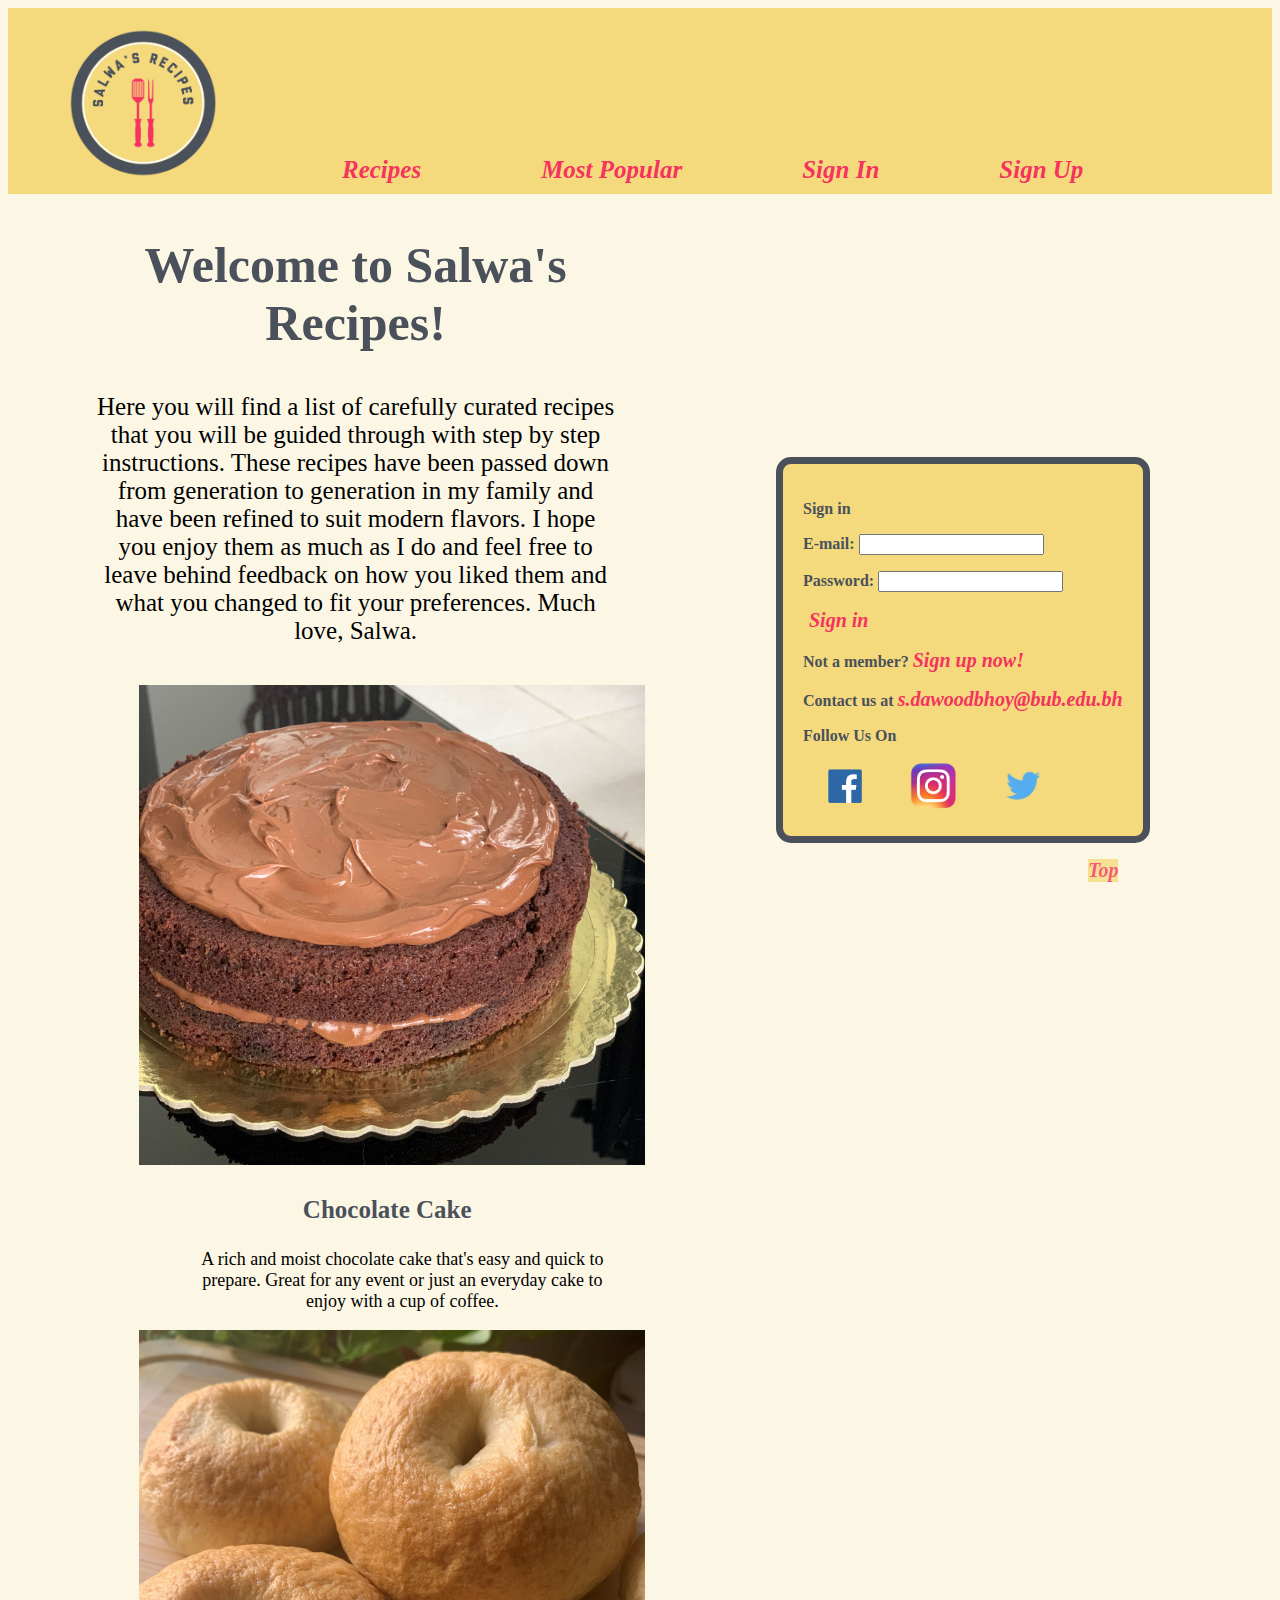
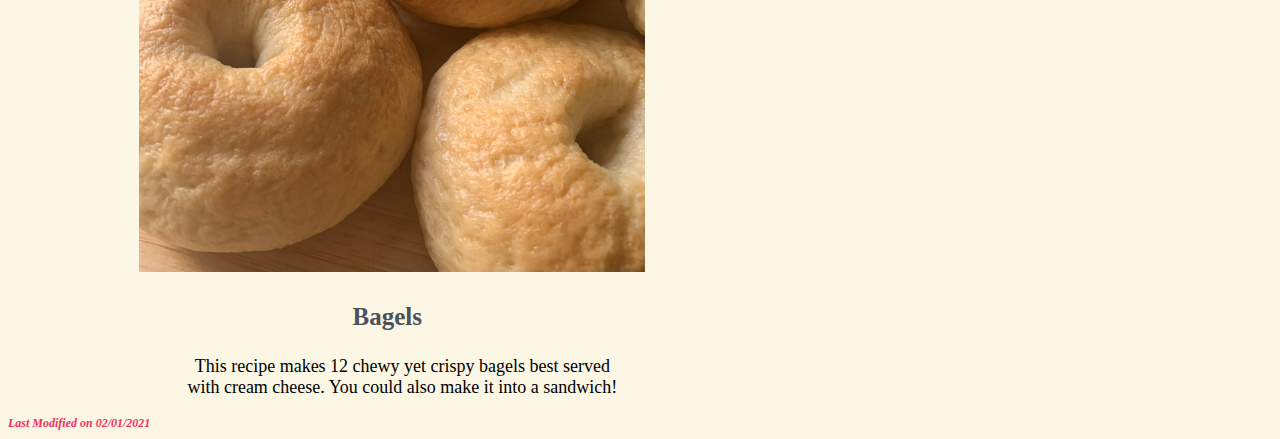
<file: index.html>
<!DOCTYPE html>
<html lang="en" dir="ltr">
  <head>
    <meta charset="utf-8">
    <meta name="author" content="Salwa Irfan">
    <meta name="description" content="Homepage with recipes and descriptions">
    <title>Salwa's Recipes</title>
    <meta name="viewport" content="width=device-width, initial-scale=1.0">
    <link href="Recipes.css" type="text/css" rel="stylesheet"/>
  </head>
  <body>
    <header id= "top">
      <div class= "logo">
        <a href="index.html">
        <img alt="Homepage" src="logo.png" title="Homepage"/> </a>
      </div>
      <div class = "links">
        <div class="dropdown">
          <button class="dropbtn">Recipes</button>
            <div class="dropdown-content">
              <a href="CakeRecipe.html">Chocolate Cake</a>
              <a href="BagelRecipe.html">Bagels</a>
            </div>
        </div>
        <a href="CakeRecipe.html">Most Popular</a>
        <a href="SignIn.html">Sign In</a>
        <a href="SignUp.html">Sign Up</a>
      </div>
    </header>
      <h2 class = "homepage">Welcome to Salwa's Recipes!</h2>
      <section>
        <h1>Newsletter</h1>
        <div class = "newsletter">
          <div id ="signin">
            <form action="example.php">
              <p> Sign in </p>
              <p> E-mail: <input type="email" id="E-mail" required="required"></p>
              <p>Password: <input type="password" id="Password" required="required"></p>
              <p><input class="input" type="submit" name="submit" value="Sign in"></p>
            </form>
          </div>
          <p class ="signup">Not a member? <a href="SignUp.html">Sign up now!</a> </p>
          <div>
            <p> Contact us at <a href="mailto:s.dawoodbhoy@bub.edu.bh">s.dawoodbhoy@bub.edu.bh</a></p>
            <p> Follow Us On</p>
            <div class= "socialmedia">
              <a href="https://www.facebook.com/facebook" target="_blank">
              <img alt="Facebook" src="FacebookLogo.png" title="Facebook"/> </a>
              <a href="https://www.instagram.com/" target="_blank">
              <img alt="Instagram" src="InstagramLogo.png" title="Instagram"/> </a>
              <a href="https://twitter.com/" target="_blank">
              <img alt="Twitter" src="TwitterLogo.png" title="Twitter"/></a>
            </div>
          </div>
        </div>
      </section>
      <p class="introduction">
        Here you will find a list of carefully curated recipes that you will be guided through with step by step instructions.
        These recipes have been passed down from generation to generation in my family and have been refined to suit modern flavors.
        I hope you enjoy them as much as I do and feel free to leave behind feedback on how you liked them and what you changed to fit your preferences.
        Much love, Salwa.
      </p>
      <div class="home">
        <div class="Cake">
          <a href="CakeRecipe.html">
          <img class="cake" alt="Chocolate Cake" src="ChocolateCake.jpg" title="Chocolate Cake"/></a>
          <h3>Chocolate Cake</h3>
          <p>A rich and moist chocolate cake that's easy and quick to prepare. Great for any event or just an everyday cake to enjoy with a cup of coffee.</p>
        </div>
        <div class="Bagels">
          <a href="BagelRecipe.html">
          <img class="bagels" alt="Bagels" src="Bagels.jpg" title="Bagels"/></a>
          <h3>Bagels</h3>
          <p>This recipe makes 12 chewy yet crispy bagels best served with cream cheese. You could also make it into a sandwich!</p>
        </div>
      </div>
      <a class = "totop" href="#top">Top</a>
    <footer>Last Modified on 02/01/2021 </footer>
  </body>
</html>
</file>
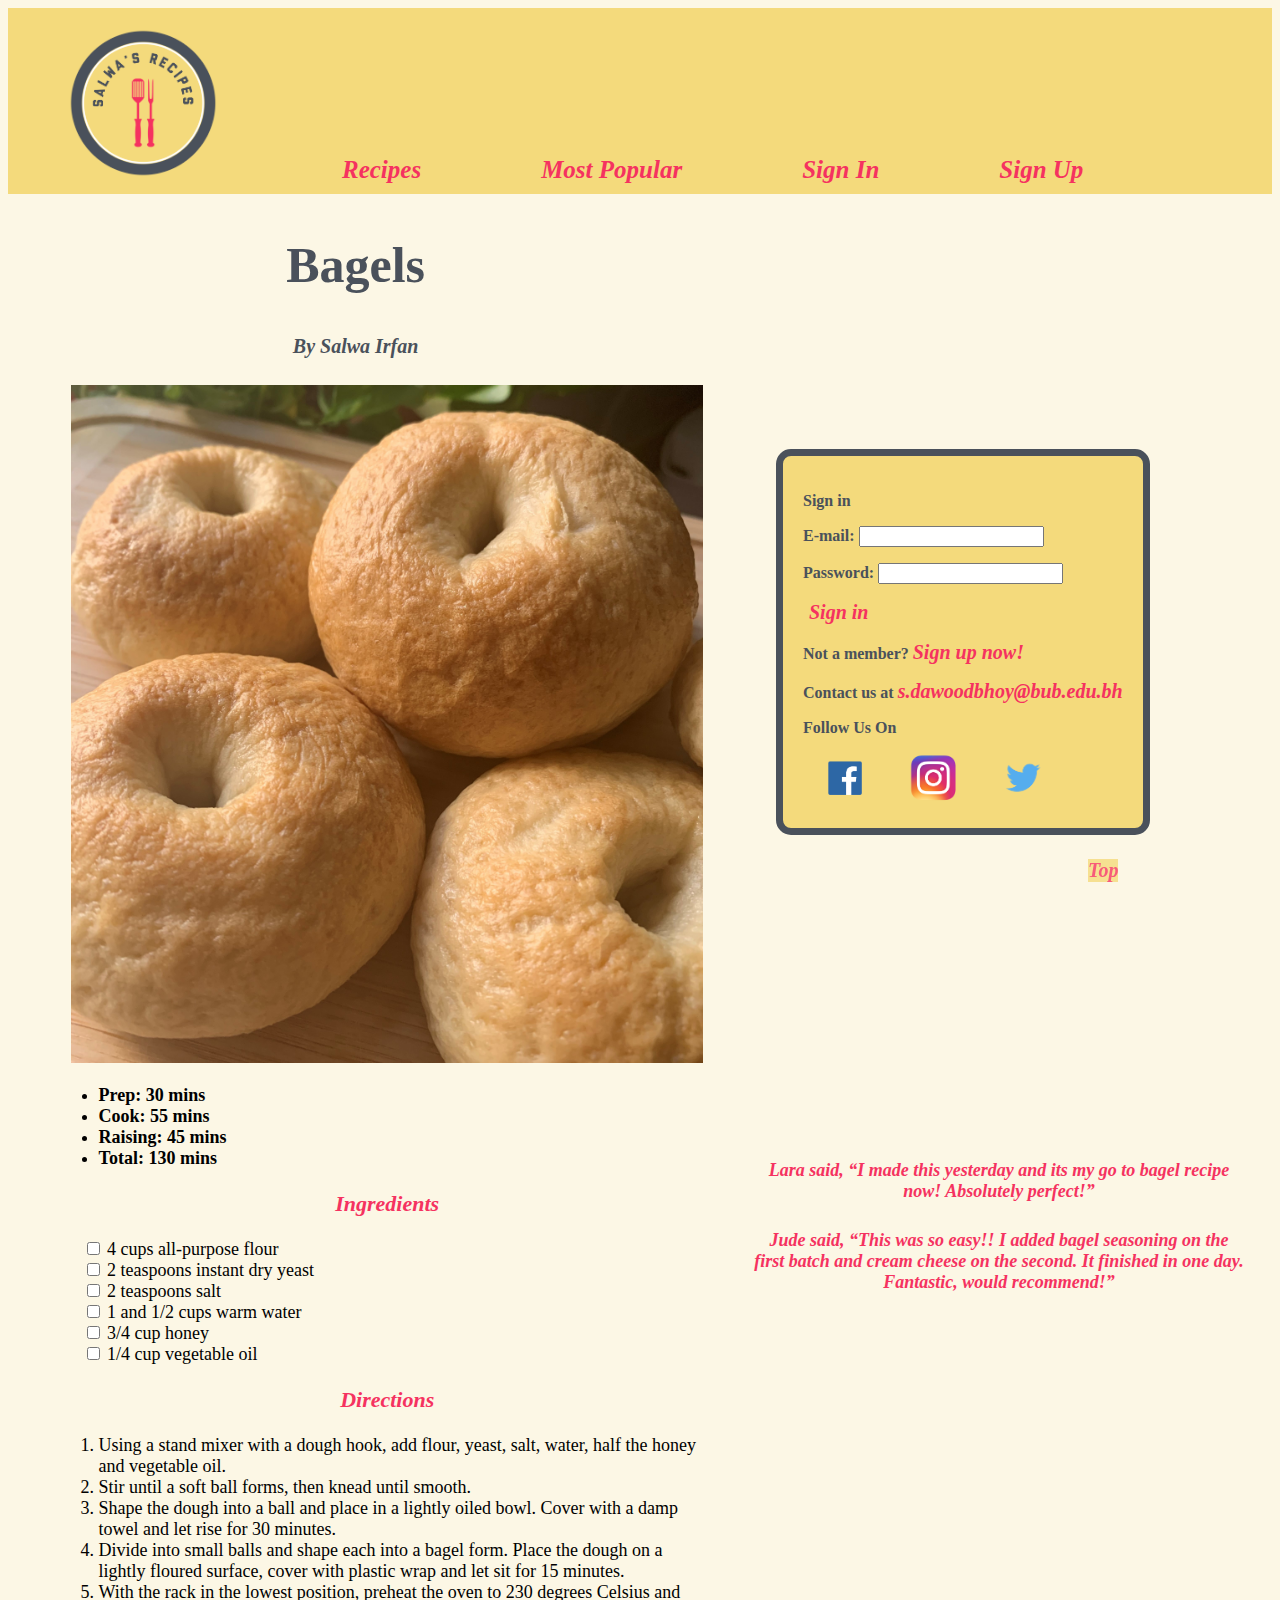
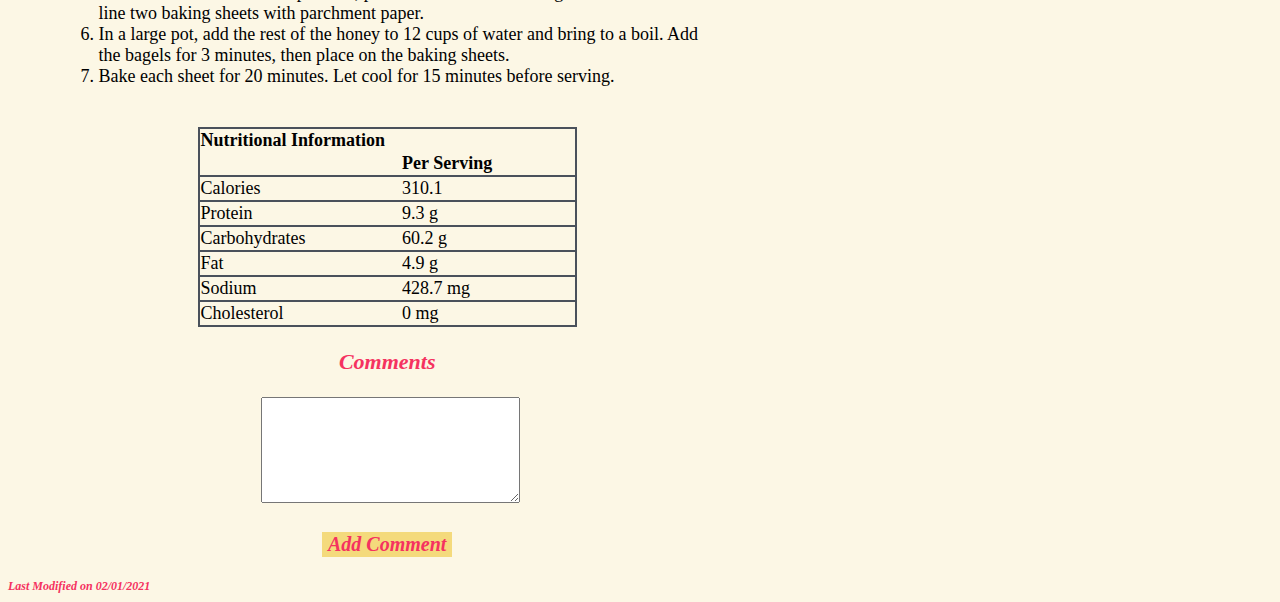
<file: BagelRecipe.html>
<!DOCTYPE html>
<html lang="en" dir="ltr">
  <head>
    <meta charset="utf-8">
    <meta name="author" content="Salwa Irfan">
    <meta name="description" content="Bagel Recipe with preptime, ingredients and directions">
    <title>Salwa's Recipes</title>
    <meta name="viewport" content="width=device-width, initial-scale=1.0">
    <link href="Recipes.css" type="text/css" rel="stylesheet"/>
  </head>
    <body>
    <header id= "top">
      <div class= "logo">
        <a href="index.html">
        <img alt="Homepage" src="logo.png" title="Homepage"/></a>
      </div>
      <div class = "links">
        <div class="dropdown">
          <button class="dropbtn">Recipes</button>
            <div class="dropdown-content">
              <a href="CakeRecipe.html">Chocolate Cake</a>
              <a href="BagelRecipe.html">Bagels</a>
            </div>
        </div>
        <a href="CakeRecipe.html">Most Popular</a>
        <a href="SignIn.html">Sign In</a>
        <a href="SignUp.html">Sign Up</a>
      </div>
    </header>
      <h2 class = "title">Bagels</h2>
      <h4 class = "author">By Salwa Irfan</h4>
      <section>
        <h1>Newsletter</h1>
        <div class = "newsletter">
          <div id ="signin">
            <form action="example.php">
              <p> Sign in </p>
              <p> E-mail: <input type="email" id="E-mail" required="required"></p>
              <p>Password: <input type="password" id="Password" required="required"></p>
              <p><input class="input" type="submit" name="submit" value="Sign in"></p>
            </form>
          </div>
          <p class ="signup">Not a member? <a href="SignUp.html">Sign up now!</a> </p>
          <div>
            <p> Contact us at <a href="mailto:s.dawoodbhoy@bub.edu.bh">s.dawoodbhoy@bub.edu.bh</a></p>
            <p> Follow Us On</p>
            <div class= "socialmedia">
              <a href="https://www.facebook.com/facebook" target="_blank">
              <img alt="Facebook" src="FacebookLogo.png" title="Facebook"/> </a>
              <a href="https://www.instagram.com/" target="_blank">
              <img alt="Instagram" src="InstagramLogo.png" title="Instagram"/> </a>
              <a href="https://twitter.com/" target="_blank">
              <img alt="Twitter" src="TwitterLogo.png" title="Twitter"/></a>
            </div>
          </div>
        </div>
      </section>
      <div class="bagels">
        <img class="bagel" alt="Bagels" src="Bagels.jpg" title="Bagels"/>
        <div class="quotations">
          <p> Lara said, <q>I made this yesterday and its my go to bagel recipe now! Absolutely perfect!</q></p>
          <p> Jude said, <q>This was so easy!! I added bagel seasoning on the first batch and cream cheese on the second. It finished in one day. Fantastic, would recommend!</q></p>
        </div>
        <ul class="preptime">
          <li> Prep: 30 mins </li>
          <li> Cook: 55 mins </li>
          <li> Raising: 45 mins </li>
          <li> Total: 130 mins </li>
        </ul>
        <p>Ingredients</p>
        <div class="ingredients">
          <form action="example.php">
            <input type="checkbox" id="flour" name="flour" value="4 cups all-purpose flour">
            <label for="flour"> 4 cups all-purpose flour</label><br>
            <input type="checkbox" id="yeast" name="yeast" value="2 teaspoons yeast">
            <label for="yeast"> 2 teaspoons instant dry yeast</label><br>
            <input type="checkbox" id="salt" name="salt" value="2 teaspoons salt">
            <label for="salt"> 2 teaspoons salt</label><br>
            <input type="checkbox" id="water" name="water" value="1 and 1/2 cups warm water">
            <label for="water"> 1 and 1/2 cups warm water</label><br>
            <input type="checkbox" id="honey" name="honey" value="3/4 cup honey">
            <label for="honey"> 3/4 cup honey</label><br>
            <input type="checkbox" id="oil" name="oil" value="1/4 cup vegetable oil">
            <label for="oil"> 1/4 cup vegetable oil</label>
          </form>
        </div>
        <p>Directions</p>
        <ol class="directions">
          <li> Using a stand mixer with a dough hook, add flour, yeast, salt, water, half the honey and vegetable oil.</li>
          <li> Stir until a soft ball forms, then knead until smooth.</li>
          <li> Shape the dough into a ball and place in a lightly oiled bowl. Cover with a damp towel and let rise for 30 minutes. </li>
          <li> Divide into small balls and shape each into a bagel form. Place the dough on a lightly floured surface, cover with plastic wrap and let sit for 15 minutes.</li>
          <li> With the rack in the lowest position, preheat the oven to 230 degrees Celsius and line two baking sheets with parchment paper.  </li>
          <li> In a large pot, add the rest of the honey to 12 cups of water and bring to a boil. Add the bagels for 3 minutes, then place on the baking sheets. </li>
          <li> Bake each sheet for 20 minutes. Let cool for 15 minutes before serving. </li>
        </ol>
        <table class= "nutrition">
          <tr class="header">
            <th colspan = "2">Nutritional Information</th>
          </tr>
          <tr>
            <th></th>
            <th>Per Serving</th>
          </tr>
          <tr>
            <td> Calories </td>
            <td> 310.1 </td>
          </tr>
          <tr>
            <td> Protein </td>
            <td> 9.3 g</td>
          </tr>
          <tr>
            <td>Carbohydrates</td>
            <td>60.2 g</td>
          </tr>
          <tr>
            <td>Fat</td>
            <td>4.9 g</td>
          </tr>
          <tr>
            <td>Sodium</td>
            <td>428.7 mg</td>
          </tr>
          <tr>
            <td>Cholesterol</td>
            <td>0 mg</td>
          </tr>
        </table>
        <p>Comments</p>
        <div class="comments">
          <form action="example.php">
            <p><textarea name="Comment" id="Comment"></textarea></p>
            <p><input class="input" type="submit" name="submit" value="Add Comment"></p>
          </form>
        </div>
      </div>
      <a class = "totop" href="#top">Top</a>
    <footer>Last Modified on 02/01/2021 </footer>
  </body>
</html>
</file>
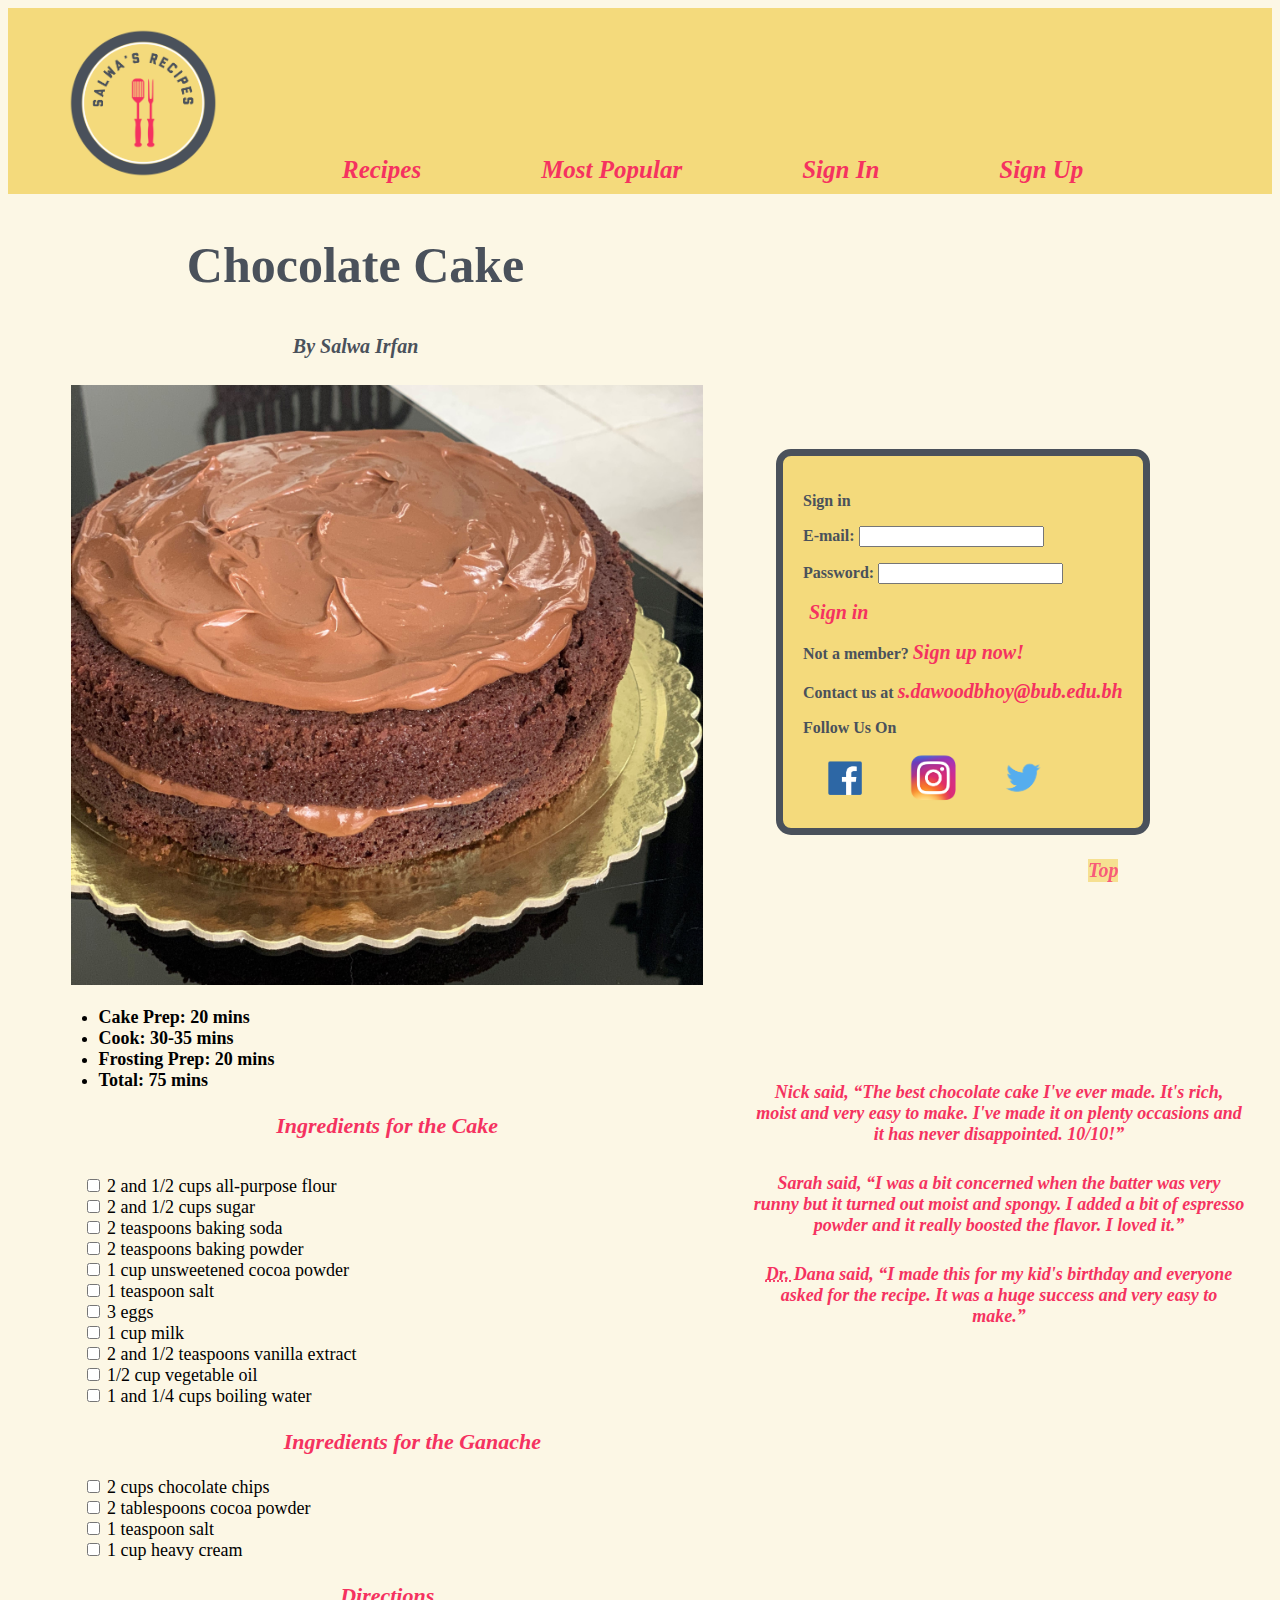
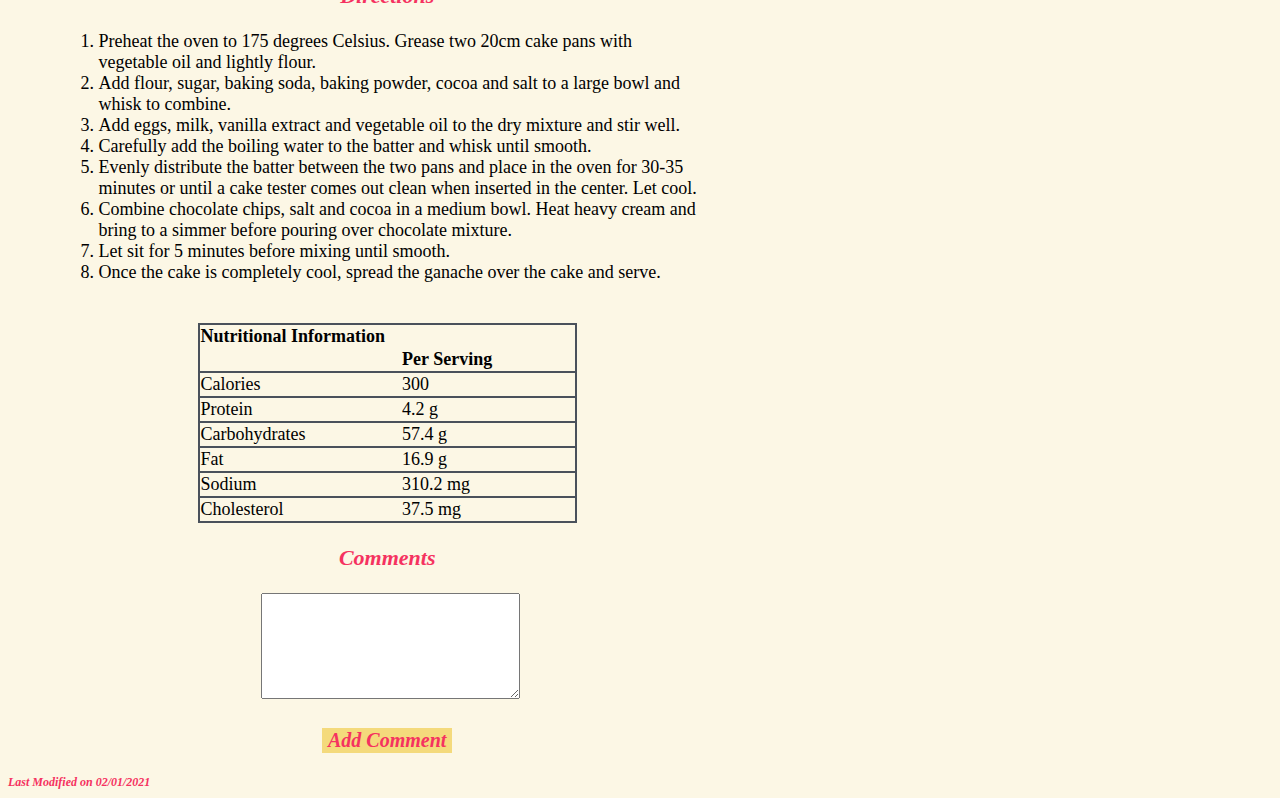
<file: CakeRecipe.html>
<!DOCTYPE html>
<html lang="en" dir="ltr">
  <head>
    <meta charset="utf-8">
    <meta name="author" content="Salwa Irfan">
    <meta name="description" content="Cake Recipe with preptime, ingredients and directions">
    <title>Salwa's Recipes</title>
    <meta name="viewport" content="width=device-width, initial-scale=1.0">
    <link href="Recipes.css" type="text/css" rel="stylesheet" />
  </head>
  <body>
    <header id= "top">
      <div class= "logo">
        <a href="index.html">
        <img alt="Homepage" src="logo.png" title="Homepage"/></a>
      </div>
      <div class = "links">
        <div class="dropdown">
          <button class="dropbtn">Recipes</button>
            <div class="dropdown-content">
              <a href="CakeRecipe.html">Chocolate Cake</a>
              <a href="BagelRecipe.html">Bagels</a>
            </div>
        </div>
        <a href="CakeRecipe.html">Most Popular</a>
        <a href="SignIn.html">Sign In</a>
        <a href="SignUp.html">Sign Up</a>
      </div>
    </header>
      <h2 class = "title">Chocolate Cake</h2>
      <h4 class = "author">By Salwa Irfan</h4>
      <section>
        <h1>Newsletter</h1>
        <div class = "newsletter">
          <div id ="signin">
            <form action="example.php">
              <p> Sign in </p>
              <p> E-mail: <input type="email" id="E-mail" required="required"></p>
              <p>Password: <input type="password" id="Password" required="required"></p>
              <p><input class="input" type="submit" name="submit" value="Sign in"></p>
            </form>
          </div>
          <p class ="signup">Not a member? <a href="SignUp.html">Sign up now!</a> </p>
          <div>
            <p> Contact us at <a href="mailto:s.dawoodbhoy@bub.edu.bh">s.dawoodbhoy@bub.edu.bh</a></p>
            <p> Follow Us On</p>
            <div class= "socialmedia">
              <a href="https://www.facebook.com/facebook" target="_blank">
              <img alt="Facebook" src="FacebookLogo.png" title="Facebook"/> </a>
              <a href="https://www.instagram.com/" target="_blank">
              <img alt="Instagram" src="InstagramLogo.png" title="Instagram"/> </a>
              <a href="https://twitter.com/" target="_blank">
              <img alt="Twitter" src="TwitterLogo.png" title="Twitter"/></a>
            </div>
          </div>
        </div>
      </section>
      <div class="chocolatecake">
        <img class="ChocolateCake" alt="Chocolate Cake" src="ChocolateCake.jpg" title="Chocolate Cake"/>
        <div class="quotations">
          <p> Nick said, <q>The best chocolate cake I've ever made. It's rich, moist and very easy to make. I've made it on plenty occasions and it has never disappointed. 10/10!</q></p>
          <p> Sarah said, <q>I was a bit concerned when the batter was very runny but it turned out moist and spongy. I added a bit of espresso powder and it really boosted the flavor. I loved it.</q></p>
          <p> <abbr title = "Doctor"> Dr. </abbr> Dana said, <q>I made this for my kid's birthday and everyone asked for the recipe. It was a huge success and very easy to make.</q></p>
        </div>
        <ul class="preptime">
          <li> Cake Prep: 20 mins </li>
          <li> Cook: 30-35 mins </li>
          <li> Frosting Prep: 20 mins </li>
          <li> Total: 75 mins </li>
        </ul>
        <p>Ingredients for the Cake</p>
        <div class = "ingredients">
          <form class="cake" action="example.php">
            <input type="checkbox" id="flour" name="flour" value="2 and 1/2 cups all-purpose flour">
            <label for="flour"> 2 and 1/2 cups all-purpose flour</label><br>
            <input type="checkbox" id="sugar" name="sugar" value="2 and 1/2 cups sugar">
            <label for="sugar"> 2 and 1/2 cups sugar</label><br>
            <input type="checkbox" id="bakingsoda" name="baking soda" value="2 teaspoons baking soda">
            <label for="bakingsoda"> 2 teaspoons baking soda</label><br>
            <input type="checkbox" id="bakingpowder" name="baking powder" value="2 teaspoons baking powder">
            <label for="bakingpowder"> 2 teaspoons baking powder</label><br>
            <input type="checkbox" id="cocoa" name="cocoa" value="1 cup unsweetened cocoa powder">
            <label for="cocoa"> 1 cup unsweetened cocoa powder</label><br>
            <input type="checkbox" id="salt" name="salt" value="1 teaspoon salt">
            <label for="salt"> 1 teaspoon salt</label><br>
            <input type="checkbox" id="eggs" name="eggs" value="3 eggs">
            <label for="eggs"> 3 eggs</label><br>
            <input type="checkbox" id="milk" name="milk" value="1 cup milk">
            <label for="milk"> 1 cup milk</label><br>
            <input type="checkbox" id="vanillaextract" name="vanilla extract" value="2 and 1/2 teaspoons vanilla extract">
            <label for="vanillaextract"> 2 and 1/2 teaspoons vanilla extract</label><br>
            <input type="checkbox" id="oil" name="oil" value="1/2 cup vegetable oil">
            <label for="oil"> 1/2 cup vegetable oil</label><br>
            <input type="checkbox" id="water" name="water" value="1 and 1/4 cups boiling water">
            <label for="water"> 1 and 1/4 cups boiling water</label>
          </form>
          <p>Ingredients for the Ganache </p>
          <form class="ganache" action="example.php">
            <input type="checkbox" id="chocolatechips" name="chocolate chips" value="2 cups chocolate chips">
            <label for="chocolatechips"> 2 cups chocolate chips</label><br>
            <input type="checkbox" id="cocoapowder" name="cocoapowder" value="2 tablespoons cocoa powder">
            <label for="cocoapowder"> 2 tablespoons cocoa powder</label><br>
            <input type="checkbox" id="ganachesalt" name="salt" value="1 teaspoon salt">
            <label for="ganachesalt"> 1 teaspoon salt</label><br>
            <input type="checkbox" id="cream" name="cream" value="1 cup heavy cream">
            <label for="cream"> 1 cup heavy cream</label><br>
          </form>
        </div>
        <p>Directions</p>
        <ol class = "directions">
          <li> Preheat the oven to 175 degrees Celsius. Grease two 20cm cake pans with vegetable oil and lightly flour.</li>
          <li> Add flour, sugar, baking soda, baking powder, cocoa and salt to a large bowl and whisk to combine.</li>
          <li> Add eggs, milk, vanilla extract and vegetable oil to the dry mixture and stir well. </li>
          <li> Carefully add the boiling water to the batter and whisk until smooth.</li>
          <li> Evenly distribute the batter between the two pans and place in the oven for 30-35 minutes or until a cake tester comes out clean when inserted in the center. Let cool. </li>
          <li> Combine chocolate chips, salt and cocoa in a medium bowl. Heat heavy cream and bring to a simmer before pouring over chocolate mixture. </li>
          <li> Let sit for 5 minutes before mixing until smooth. </li>
          <li> Once the cake is completely cool, spread the ganache over the cake and serve.</li>
        </ol>
        <table class= "nutrition">
          <tr class="header">
            <th colspan = "2">Nutritional Information</th>
          </tr>
          <tr>
            <th></th>
            <th>Per Serving</th>
          </tr>
          <tr>
            <td> Calories </td>
            <td> 300 </td>
          </tr>
          <tr>
            <td> Protein </td>
            <td> 4.2 g</td>
          </tr>
          <tr>
            <td>Carbohydrates</td>
            <td>57.4 g</td>
          </tr>
          <tr>
            <td>Fat</td>
            <td>16.9 g</td>
          </tr>
          <tr>
            <td>Sodium</td>
            <td>310.2 mg</td>
          </tr>
          <tr>
            <td>Cholesterol</td>
            <td>37.5 mg</td>
          </tr>
        </table>
        <p> Comments</p>
        <div class="comments">
          <form action="example.php">
            <p><textarea name="Comment" id="Comment"></textarea></p>
            <p><input class="input" type="submit" name="submit" value="Add Comment"></p>
          </form>
        </div>
      </div>
      <a class = "totop" href="#top">Top</a>
    <footer>Last Modified on 02/01/2021 </footer>
  </body>
</html>
</file>
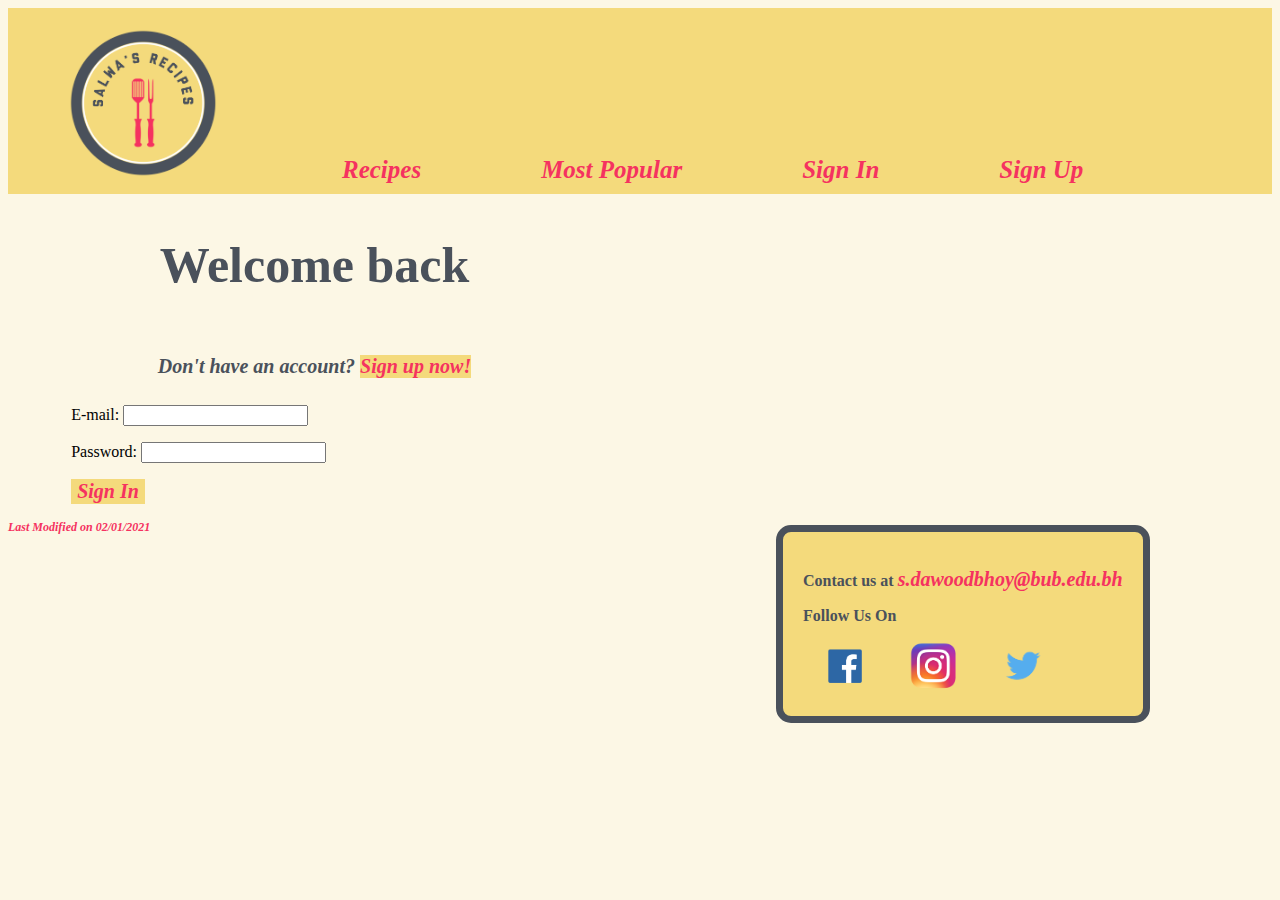
<file: SignIn.html>
<!DOCTYPE html>
<html lang="en" dir="ltr">
  <head>
    <meta charset="utf-8">
    <meta name="author" content="Salwa Irfan">
    <meta name="description" content="Sign In">
    <title>Salwa's Recipes</title>
    <meta name="viewport" content="width=device-width, initial-scale=1.0">
    <link href="Recipes.css" type="text/css" rel="stylesheet" />
  </head>
    <body>
    <header id= "top">
      <div class= "logo">
        <a href="index.html">
        <img alt="Homepage" src="logo.png" title="Homepage"/></a>
      </div>
      <div class = "links">
        <div class="dropdown">
          <button class="dropbtn">Recipes</button>
            <div class="dropdown-content">
              <a href="CakeRecipe.html">Chocolate Cake</a>
              <a href="BagelRecipe.html">Bagels</a>
            </div>
        </div>
        <a href="CakeRecipe.html">Most Popular</a>
        <a href="SignIn.html">Sign In</a>
        <a href="SignUp.html">Sign Up</a>
      </div>
    </header>
      <div class="account">
        <h2 class="title">Welcome back</h2>
        <h4>Don't have an account? <a href="SignUp.html">Sign up now!</a> </h4>
        <form class="signin" action="example.php">
          <p> E-mail:  <input type="email" id="email" required="required"></p>
          <p>Password: <input type="password" id="password" required="required"></p>
          <p><input class="input" type="submit" name="submit" value="Sign In"></p>
        </form>
      </div>
      <section class = "contact">
        <h1>Newsletter</h1>
        <div class = "newsletter">
          <p> Contact us at <a href="mailto:s.dawoodbhoy@bub.edu.bh">s.dawoodbhoy@bub.edu.bh</a></p>
          <p> Follow Us On</p>
          <div class= "socialmedia">
            <a href="https://www.facebook.com/facebook" target="_blank">
            <img alt="Facebook" src="FacebookLogo.png" title="Facebook"/> </a>
            <a href="https://www.instagram.com/" target="_blank">
            <img alt="Instagram" src="InstagramLogo.png" title="Instagram"/> </a>
            <a href="https://twitter.com/" target="_blank">
            <img alt="Twitter" src="TwitterLogo.png" title="Twitter"/></a>
          </div>
        </div>
      </section>
    <footer>Last Modified on 02/01/2021</footer>
  </body>
</html>
</file>
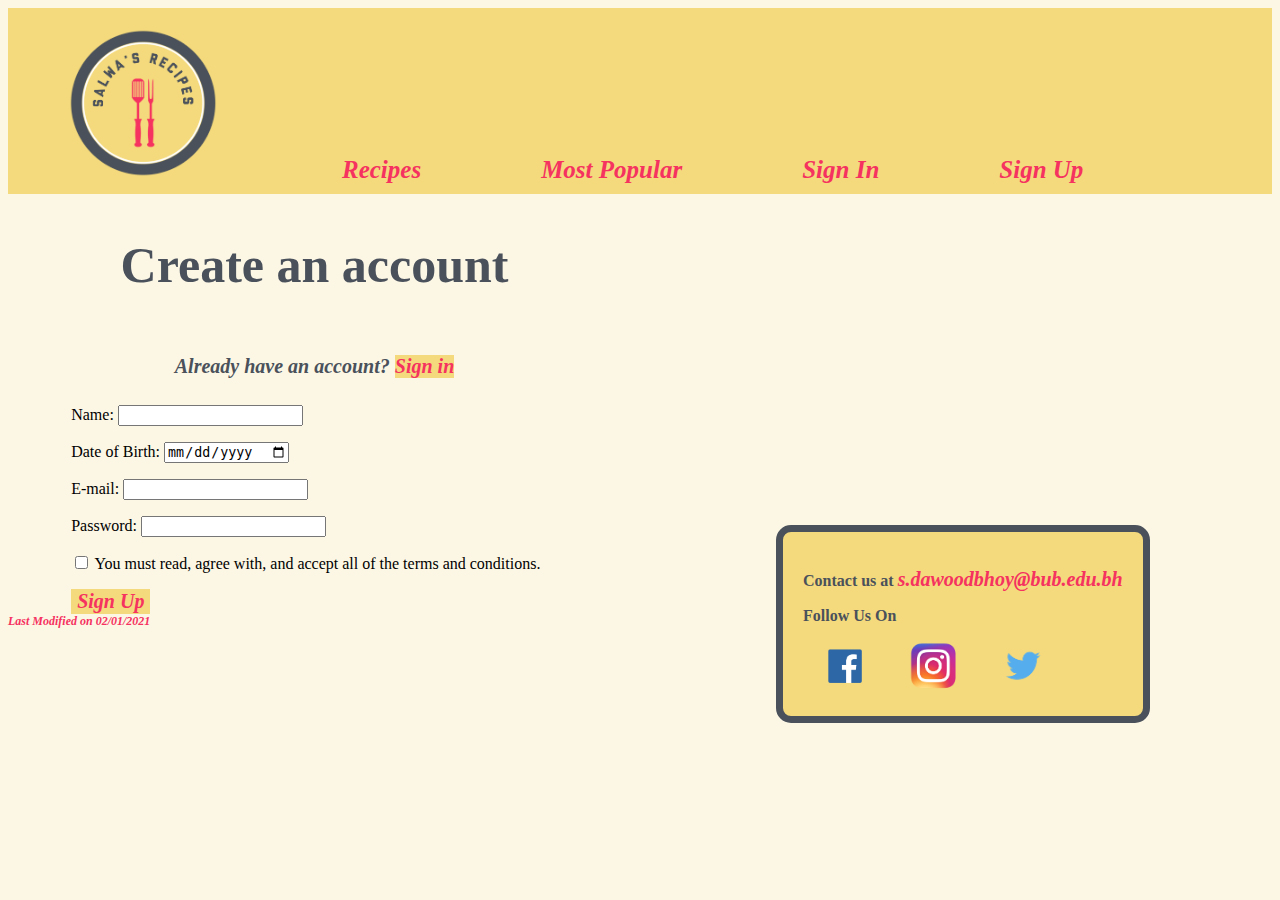
<file: SignUp.html>
<!DOCTYPE html>
<html lang="en" dir="ltr">
  <head>
    <meta charset="utf-8">
    <meta name="author" content="Salwa Irfan">
    <meta name="description" content="Sign Up">
    <title>Salwa's Recipes</title>
    <meta name="viewport" content="width=device-width, initial-scale=1.0">
    <link href="Recipes.css" type="text/css" rel="stylesheet" />
  </head>
    <body>
    <header id= "top">
      <div class= "logo">
        <a href="index.html">
        <img alt="Homepage" src="logo.png" title="Homepage"/></a>
      </div>
      <div class = "links">
        <div class="dropdown">
          <button class="dropbtn">Recipes</button>
            <div class="dropdown-content">
              <a href="CakeRecipe.html">Chocolate Cake</a>
              <a href="BagelRecipe.html">Bagels</a>
            </div>
        </div>
        <a href="CakeRecipe.html">Most Popular</a>
        <a href="SignIn.html">Sign In</a>
        <a href="SignUp.html">Sign Up</a>
      </div>
    </header>
      <div class="account">
        <h2 class="title">Create an account</h2>
        <h4>Already have an account? <a href="SignIn.html">Sign in</a> </h4>
        <form class="signup" action="example.php">
          <p> Name: <input type="text" id="name" required="required"></p>
          <p> Date of Birth: <input type="date" id="date" required="required"></p>
          <p> E-mail: <input type="email" id="email" required="required"></p>
          <p>Password: <input type="password" id="password" required="required"></p>
          <p><input class = "terms" type="checkbox" id="TermsandConditions" name="Terms and Conditions" value="Terms and Conditions" required="required">
          <label for="TermsandConditions">  You must read, agree with, and accept all of the terms and conditions.</label></p>
          <input class="input" type="submit" name="submit" value="Sign Up">
        </form>
      </div>
      <section class = "contact">
        <h1>Newsletter</h1>
        <div class = "newsletter">
          <p> Contact us at <a href="mailto:s.dawoodbhoy@bub.edu.bh">s.dawoodbhoy@bub.edu.bh</a></p>
          <p> Follow Us On</p>
          <div class= "socialmedia">
            <a href="https://www.facebook.com/facebook" target="_blank">
            <img alt="Facebook" src="FacebookLogo.png" title="Facebook"/> </a>
            <a href="https://www.instagram.com/" target="_blank">
            <img alt="Instagram" src="InstagramLogo.png" title="Instagram"/> </a>
            <a href="https://twitter.com/" target="_blank">
            <img alt="Twitter" src="TwitterLogo.png" title="Twitter"/></a>
          </div>
        </div>
      </section>
    <footer>Last Modified on 02/01/2021 </footer>
  </body>
</html>
</file>
<file: Recipes.css>
/*for Phone*/
body {
  background-color: #FCF7E5;
  font-family: serif;
}

/*header*/
header {
  background-color:#F4DA7C;
  width: 100%;
}

/*image sizes*/
img {
  height: 100%;
  width: 100%;
}
.logo img {
  width: 30%;
  height: 30%;
}
.socialmedia img {
  width: 50px;
  height: 50px;
}
/*links*/
a, button, .input, .account a {
  background-color: #F4DA7C;
  color: #F53260;
  font-family: serif;
  font-size: 18px;
  font-style: italic;
  font-weight: bold;
  text-align: center;
  display: inline-block;
  cursor: pointer;
  border: 0px;
  margin: auto;
  text-decoration: none;
}
.links {
  display: flex;
  justify-content: center;
}
.totop{
  font-size: 20px;
  position: fixed;
  left: 88%;
  bottom: 2%;
  opacity: 0.8;
}
.totop:hover {
  opacity: 1;
}

/*dropdown list*/
 .dropdown{
  position: relative;
  display: inline-block;
  font-weight: bold;
}
.dropdown-content {
  display: none;
  position: absolute;
}
.dropdown-content a {
  text-align: center;
  font-size: 12px;
  padding: 6px 2px 6px 2px ;
  text-decoration: none;
  display: block;
}
.dropdown:hover .dropdown-content {display: block;}

footer {
  color: #F53260;
  font-style: italic;
  font-weight: bold;
  font-size: 12px;
  text-align: left;
}
/*newsletter*/
.newsletter {
  background-color: #F4DA7C;
  border: 7px solid #4a515b;
  border-radius: 15px;
  padding: 20px;
  display: none;
}
.newsletter p {
  color: #4A515B;
  font-family: serif;
  font-style: normal;
  font-weight: bold;
  font-size: 16px;
}
.socialmedia a {
  padding: 1px;
  display: inline;
  margin-left: 5%;
  margin-right: 5%;
}

/*h1, h2, h3, h4*/
section h1{
  display: none;
}
h2 {
  color: #4A515B;
  font-size: 40px;
  text-align: center;
  margin-right: 10%;
  margin-left: 10%;
}
h3{
  color: #4A515B;
  font-size: 25px;
  text-align: center;
  margin-right: 10%;
  margin-left: 10%;
}
h4{
  color: #4A515B;
  text-align: center;
  font-style: italic;
  font-size: 20px;
  margin-right: 10%;
  margin-left: 10%;
}

/*homepage*/
.introduction {
  font-size: 20px;
  text-align: center;
  margin-right: 10%;
  margin-left: 10%;
}
.home {
  text-align: center;
  margin-right: 10%;
  margin-left: 10%;
  font-size: 18px;
}
.home a {
  background-color: #FCF7E5;
}
.cake {
  padding-top:15px;
}

/*recipes*/
.chocolatecake p, .bagels p{
  font-family: serif;
  margin-right: 10%;
  margin-left: 10%;
  color: #F53260;
  font-style: italic;
  font-weight: bold;
  font-size: 18px;
  text-align: center;
}
.preptime {
  font-size: 16px;
  color: black;
  font-weight: bold;
  margin-right: 4%;
  margin-left: 4%;
}
.ingredients {
  font-size: 16px;
  margin-right: 9%;
  margin-left: 9%;
}
.directions {
  font-size: 16px;
  margin-right: 10%;
  margin-left: 4%;
}
table, tr {
  font-size: 16px;
  padding: 20px;
  text-align: left;
  border: 2px solid #4a515b;
  width: 30%;
  border-collapse: collapse;
}
table {
  margin-left: 15%;
  margin-right: 15%;
  width: 70%;
}
.header {
  border-bottom: hidden;
}
textarea {
  margin-left: 15%;
  margin-right: 15%;
  width: 70%;
  height: 100px;
}

/*Sign in and sign up*/
.contact .newsletter {
  margin-top: 30px;
  display: inline-block;
  margin-right: 10%;
  margin-left: 10%;
}
.account  {
  margin-right: 10%;
  margin-left: 10%;
}
.account a {
  margin-top: 10px;
}

/*for iPad*/
@media only screen and (min-width:768px){
  /*header*/
  .logo img {
    width: 20%;
    height: 20%;
    margin-top: 10px;
  }
  .chocolatecake img, .bagels img {
    width: 70%;
    height: 70%;
    margin-left: 16%;
    margin-right: 25px;
  }
  a, button, .input, .account a {
    font-size: 20px;
  }
  .links{
  display: inline;
  display: flex;
  justify-content: center;
  }
  .dropdown-content a {
    font-size: 18px;
    padding: 10px 8px 10px 8px ;
  }
  .totop {
    font-size: 20px;
    left: 85%;
  }
  h2 {
    font-size: 50px;
  }
  h3 {
    font-size: 30px;
  }
  h4 {
    font-size: 25px;
  }

  /*homepage*/
  .introduction {
    font-size: 25px;
  }
  .home {
    font-size: 25px;
  }

  /*recipes*/
  .chocolatecake p, .bagels p {
    font-size: 22px;
    margin-right: 10%;
    margin-left: 10%;
  }
  .preptime {
    font-size: 18px;
    margin-right: 5%;
    margin-left: 5%;
  }
  .ingredients {
    font-size: 18px;
    margin-right: 5%;
    margin-left: 5%;
  }
  .directions {
    font-size: 18px;
    margin-right: 7%;
    margin-left: 5%;
  }
  table {
    margin-left: 25%;
    margin-right: 25%;
    width: 50%;
  }
  tr {
    font-size: 18px;
  }
  textarea {
    margin-left: 25%;
    margin-right: 25%;
    width: 50%;
  }

  /*Sign up and sign in*/
  .contact .newsletter {
    margin-left: 21%;
    margin-right: 21%;
  }
  .account {
    margin-left: 20%;
    margin-right: 20%;
  }
}
/*for desktop/full screen*/
@media only screen and (min-width: 1000px){
  /*header*/
  header a, button {
    font-size: 25px;
    padding: 10px 60px 10px 60px;
  }
  .links {
    display: inline-flex;
    justify-content: center;
  }
  .dropdown {
    position: relative;
    display: inline-block;
  }
  .dropdown-content a {
    padding: 12px 30px;
  }
  .logo {
    display: inline-block;
  }
  .logo img {
    height: 150px;
    width: 150px;
  }
  .newsletter {
    display: block;
    margin-left: 60%;
    margin-right: 5%;
    margin-top: 5%;
    float: right;
    position: absolute;
    clear: both;
  }

    /*h2, h3 and h4*/
  h2 {
    margin-right: 50%;
    margin-left: 5%;
  }
  h3 {
    font-size: 25px;
    margin-right: 60%;
    margin-left: 10%;
  }
  h4 {
    font-size: 20px;
    margin-right: 60%;
    margin-left: 15%;
  }

    /*homepage*/
  .introduction {
    margin-right: 52%;
    margin-left: 7%;
  }
  .home p {
    margin-right: 52%;
    margin-left: 5%;
    font-size: 18px;
  }
  .home img {
    margin-right: 52%;
    margin-left: 0.5%;
    width: 50%;
    height: 50%;
  }

  /*recipes*/
  div.quotations {
    position: absolute;
    float: left;
    margin-top: 70px;
  }
  div.quotations p {
    font-size: 18px;
    margin-left: 740px;
    margin-right: 30px;
    padding: 5px;
  }

  .ChocolateCake, .bagel {
    width: 50%;
    margin-right: 60%;
    margin-left: 5%;
  }
  .chocolatecake img, .bagels img {
    height: 50%;
    width: 50%;
    margin-left: 5%;
    margin-right: 50%;
  }
  .chocolatecake p, .bagels p {
    margin-right: 50%;
    margin-left: 10%;
  }
  .preptime {
    margin-right: 52%;
    margin-left: 4%;
  }
  .ingredients form {
    margin-right: 52%;
    margin-left: 1%;
  }
  .directions {
    margin-right: 45%;
    margin-left: 4%;
  }
  table {
    width: 30%;
    margin-top: 40px;
    margin-right: 70%;
    margin-left: 15%;
  }
  textarea {
    margin-right: 70%;
    margin-left: 25%;
  }

  /*sign in and sign up*/
  .contact .newsletter {
    position: absolute;
    top: 55%;
    margin-left: 60%;
    margin-right: 5%;
  }
  .account {
    margin-left: 5%;
    margin-right: 40%;
  }
  .account h2 , .account h4 {
    margin-left: 0%;
    margin-right: 30%;
  }
  .account a{
    margin-top: 20px;
  }
}
</file>
